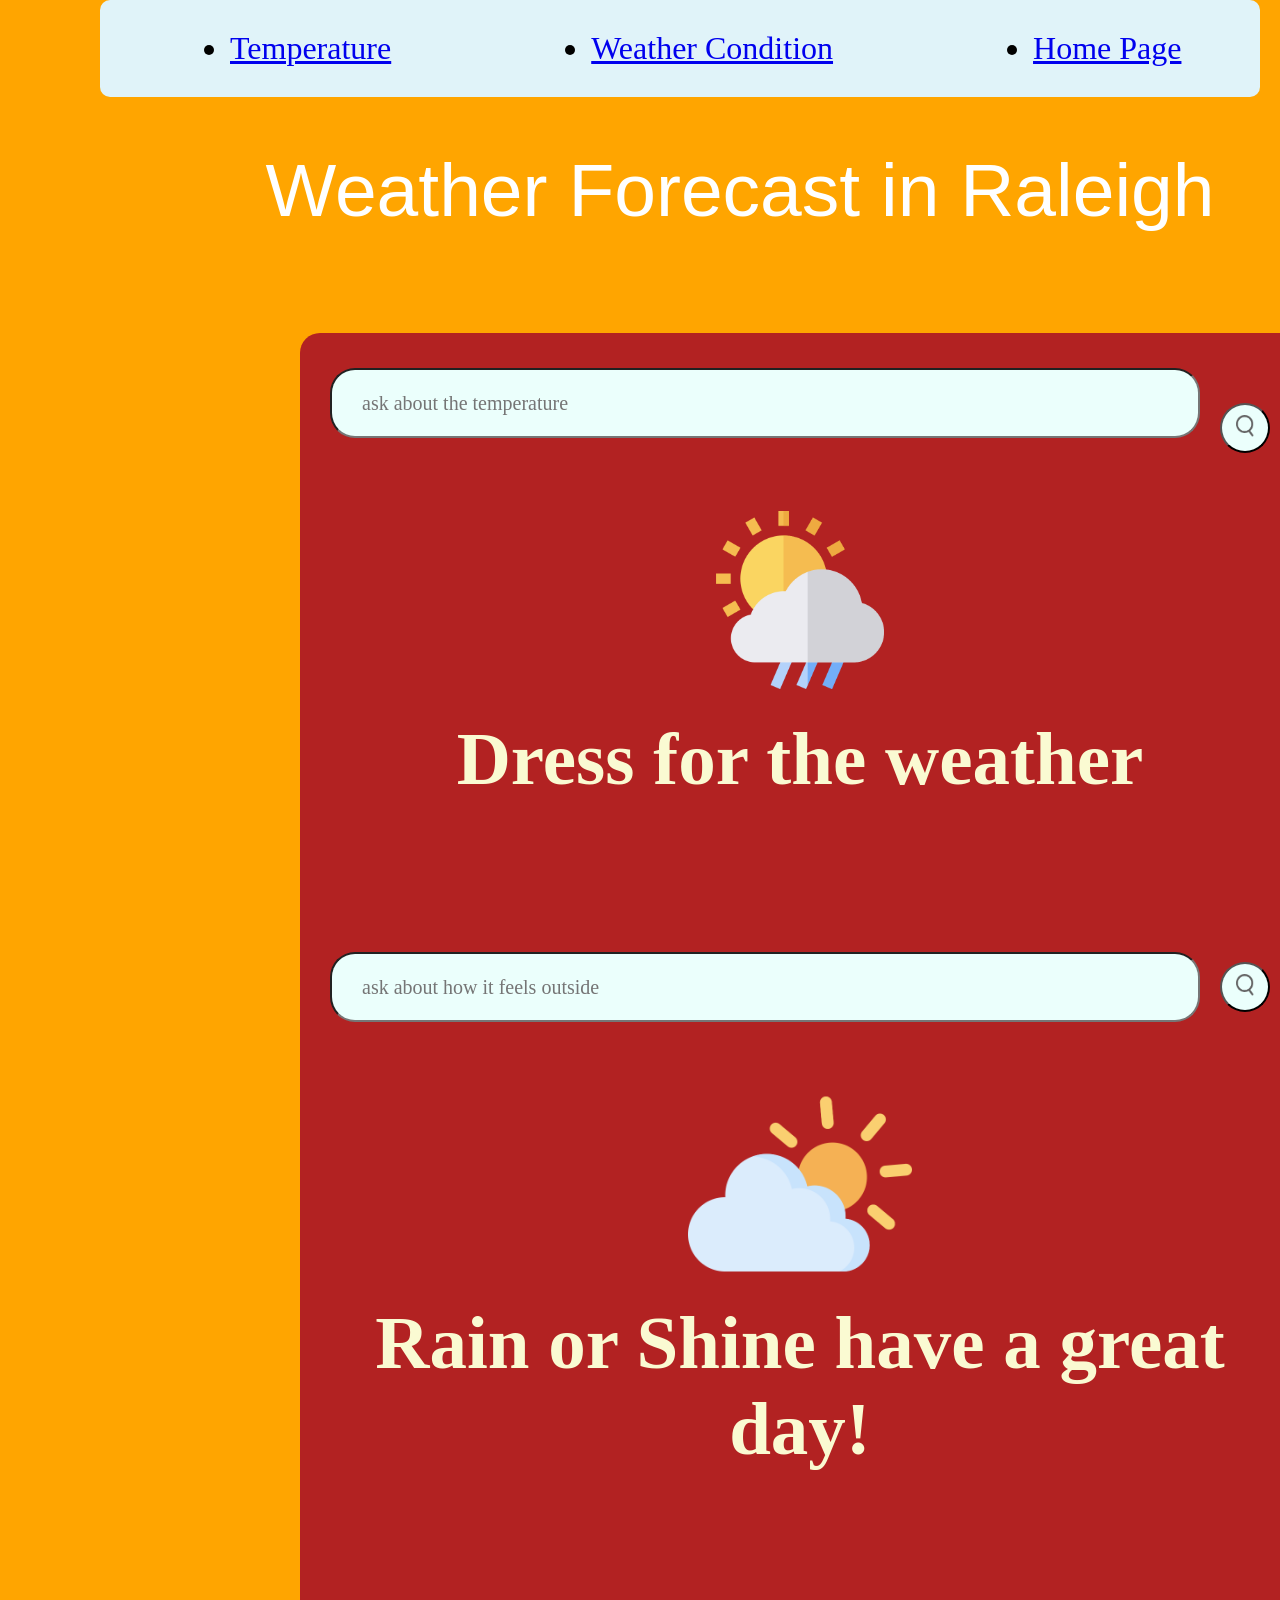
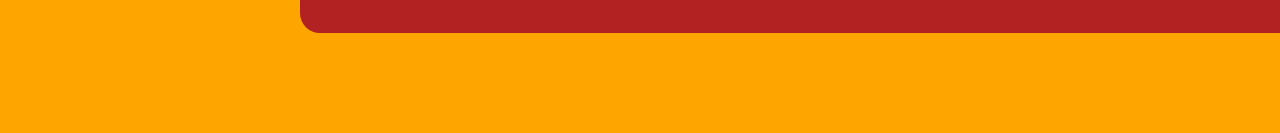
<file: apiIndex.html>
<!DOCTYPE html>
<html lang = "en">
    <head>
            <title>Weather Forecast</title> 
            <meta charset="UTF-8">
            <meta name="description" content="Weather Forecast Website">
            <meta name="keywords" content="Weather, Forecast">
            <meta name="viewport" content="width=device-width, initial-scale=1.0">
            <meta name="author" content="Bianca Goodwin">
            <link rel="stylesheet" href="css/apiIndex.css">
    </head>
    <body>
        <nav id="navigation">
            <ul>
                <li><a href="#temp">Temperature</a></li>
                <li><a href="#condition">Weather Condition</a></li>
                <li><a href="index.html">Home Page</a></li>
            </ul>
        </nav>
        <section id="title">
            <h1>Weather Forecast in Raleigh</h1>
        </section>
        <div class="card">
            <section id ="temp">
            <div class="search1">
               <input type="text" placeholder="ask about the temperature" 
                 spellcheck="false">
                 <section id = "button1">
                    <button><img src="images/search.png" alt="search icon"></button>
                 </section> 
            </div>
        </section>
            <div class="weather1">
                <img src="images/drizzle.png" class="weather-icon">
                <section id="condition">
                    <h2 id="temperature">Dress for the weather</h2>
                </section>
                <section id="result1">
                    <h2></h2>
                </section>
            </div>
            <section id = "condition">
            <div class="search2">
                <input type="text" placeholder="ask about how it feels outside" 
                  spellcheck="false">
                  <section id = "button2">
                    <button><img src="images/search.png" alt="search icon"></button>
                  </section>
             </div>
            </section>
             <div class="weather1">
                 <img src="images/mist.png" class="weather-icon">
                 <section id="result">
                    <h2 class="weather condition">Rain or Shine have a great day!</h2>
                 </section>
                 <section id="result2">
                    <h2></h2>
                </section>
             </div>
        </div>
        

        <script src="js/api-index.js"></script>
    </body>
</html>
</file>
<file: css/apiIndex.css>
*{
    margin: 0;
    padding: 0;
    font-family:Cambria, Cochin, Georgia, Times, 'Times New Roman', serif;
    box-sizing: border-box;
}


    /*phone*/

    @media (max-width: 600px) {
        body {
            margin: 6px;
            color: darkblue;
               }
            header{
                font-size: 6px;
                color: gray;
            }
            #name{
                font-size: 8px;
                color: purple;
            }
            }


    /*tablet*/
    @media (max-width: 1000px) {
        body {
        margin: 8px;
        color: white;
           }
        header{
            font-size: 8px;
            color: gray;
        }
        #title{
            font-family: 'Franklin Gothic Medium', 'Arial Narrow', Arial, sans-serif;
            font-weight: 100;
            font-size: 50px;
            color: rgb(29, 46, 200);
        }
        }


body{
    background-color: orange;
}
.card{
    background-color:firebrick;
    width: 1000px;
    height: 1300px;
    margin: 100px;
    margin-left: 300px;
    margin-right: 100px;
    padding: 35px 30px;
    text-align: center;
    justify-content: center;
    border-radius: 20px;
    color: lightgoldenrodyellow;
}
.search1{
    width: 100%;
    align-items: center;
    display: flex;
}
.search1 button{
    background-color: #ebfffc;
    border-radius: 50%;
    width: 50px;
    height: 50px;
    cursor: pointer;
}
.search1 button img{
    width: 18px;
}
.search1 input{
    background: #ebfffc;
    color:black;
    border-radius: 25px;
    padding: 15px 30px;
    height: 70px;
    margin-right: 20px;
    flex: 1;
    font-size: 20px;
    margin-bottom: 50px;

}
.search2{
    width: 100%;
    align-items: center;
    display: flex;
}
.search2 button{
    background-color: #ebfffc;
    border-radius: 50%;
    width: 50px;
    height: 50px;
    cursor: pointer;
}
.search2 button img{
    width: 18px;
}
.search2 input{
    background: #ebfffc;
    color:black;
    border-radius: 25px;
    padding: 15px 30px;
    height: 70px;
    margin-right: 20px;
    flex: 1;
    font-size: 20px;
    margin-top: 50px;
    margin-bottom: 50px;
}
h1{
    margin-bottom: 100px;
}

#navigation ul{
    margin-left: 30px;
    display: flex;
    flex-direction: row;
    gap: 100px;
    margin-left: 100px;
    border-radius: 10px;
    border-color: aliceblue;
    background-color: rgb(224, 243, 249);
    padding: 30px;
    margin-right: 20px;
}
#navigation li{
    margin-left: 100px;
    font-size: xx-large;
}

h1{
    color:white;
    font-family: 'Lucida Sans', 'Lucida Sans Regular', 'Lucida Grande', 'Lucida Sans Unicode', Geneva, Verdana, sans-serif;
    font-weight: 500;
    font-size: 75px;
    margin-left: 200px;
    text-align: center;
    margin-top: 50px;
}
h2{
    margin-bottom: 100px;
    font-size: 75px;
}
h3{
    margin-bottom: 75px;
}
</file>
